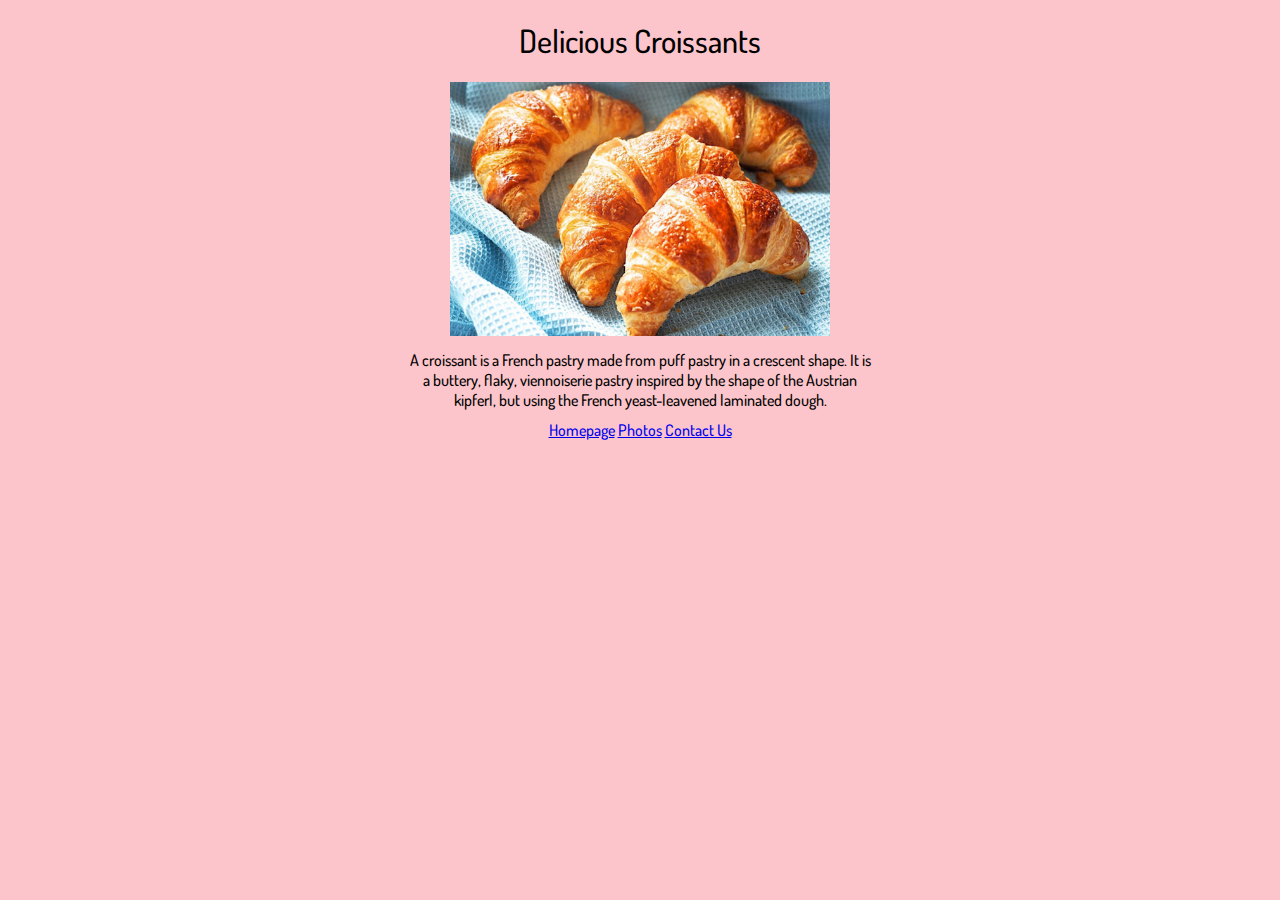
<file: index.html>
<!DOCTYPE html>
<html lang="en">
<head>
    
    <meta charset="UTF-8">
    <meta name="viewport" content="width=device-width, initial-scale=1.0">
    <meta name="All about the best croissants in town" content="Taste the delicious and classic croissants in Australia"/>
    <link rel="stylesheet" href="/css/style.css">
    <link rel="preconnect" href="https://fonts.googleapis.com">
<link rel="preconnect" href="https://fonts.gstatic.com" crossorigin>
<link href="https://fonts.googleapis.com/css2?family=Dosis:wght@200..800&display=swap" rel="stylesheet">
    <title>The Best Croissants in Australia - croissant.com</title>
</head>
<body>
    <h1>Delicious Croissants</h1>
    <img src="/src/croissants.jpg" class="croissant" alt="french crossiant">
</br >
  <p> A croissant is a French pastry made from puff pastry in a crescent shape. It is a buttery, flaky, viennoiserie pastry inspired by the shape of the Austrian kipferl, but using the French yeast-leavened laminated dough.</p>
  <footer>
    <a href="/" title="home">Homepage</a>
    <a href="/photos.html" title="croissant photo">Photos</a>
    <a href="/contact.html"title="contact us for receipe">Contact Us</a>

  </footer> 
</body>
</html>
</file>
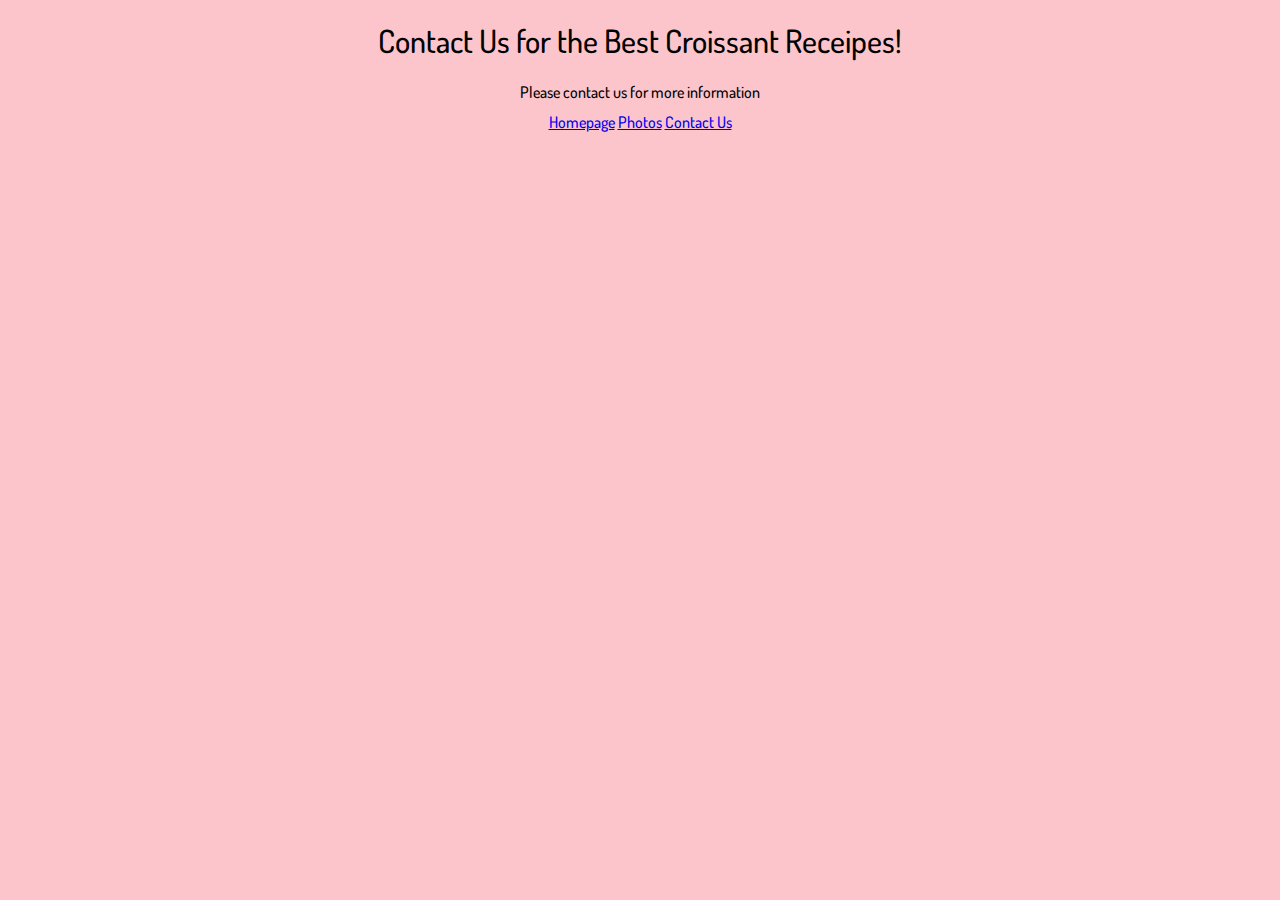
<file: contact.html>
<!DOCTYPE html>
<html lang="en">
<head>
    <meta charset="UTF-8">
    <meta name="viewport" content="width=device-width, initial-scale=1.0">
    <meta name="contact page for croissant receipes" content="Learn the best croissant receipe and taste the deliciousness"
    <link rel="preconnect" href="https://fonts.googleapis.com">
<link rel="preconnect" href="https://fonts.gstatic.com" crossorigin>
<link href="https://fonts.googleapis.com/css2?family=Dosis:wght@200..800&display=swap" rel="stylesheet">
    <link rel="stylesheet" href="/css/style.css">
    <title>Croissant Receipe</title>
</head>
<body>
    <h1>
        Contact Us for the Best Croissant Receipes!
    </h1>
    <p>
        Please contact us for more information
    </p>
      <footer>
    <a href="/" title="home">Homepage</a>
    <a href="/photos.html" title="croissant photo">Photos</a>
    <a href="/contact.html"title="contact us for receipe">Contact Us</a>

  </footer> 
</body>
</html>
</file>
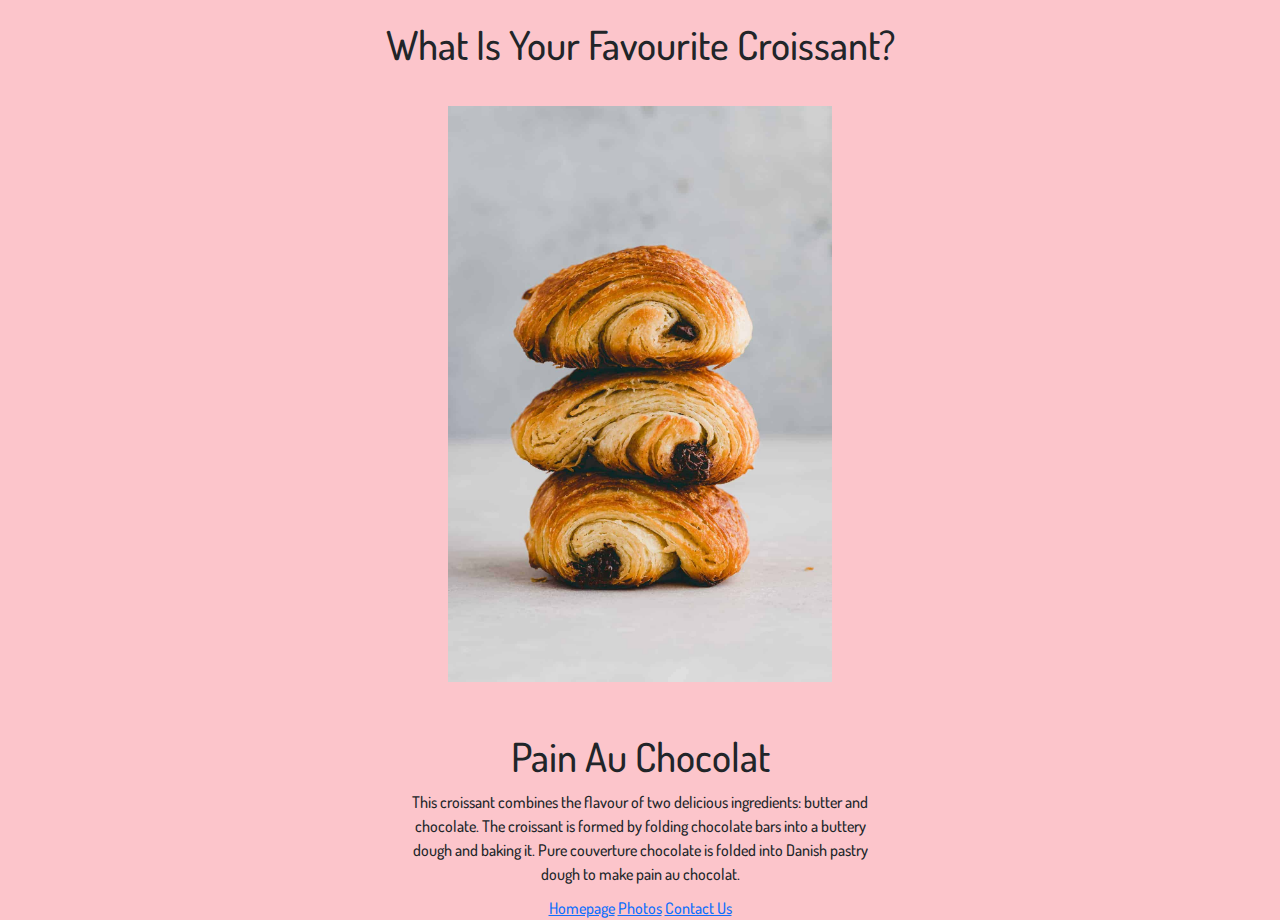
<file: photos.html>
<!DOCTYPE html>
<html lang="en">
<head>
    <link rel="preconnect" href="https://fonts.googleapis.com">
<link rel="preconnect" href="https://fonts.gstatic.com" crossorigin>
<link href="https://fonts.googleapis.com/css2?family=Dosis:wght@200..800&display=swap" rel="stylesheet">
    <link href="https://cdn.jsdelivr.net/npm/bootstrap@5.3.3/dist/css/bootstrap.min.css" rel="stylesheet" integrity="sha384-QWTKZyjpPEjISv5WaRU9OFeRpok6YctnYmDr5pNlyT2bRjXh0JMhjY6hW+ALEwIH" crossorigin="anonymous">
    <meta charset="UTF-8">
    <meta name="viewport" content="width=device-width, initial-scale=1.0">
    <meta name="Photos of delivious croissants" content="your favourite croissant - chocolate croissant or pain Au Chocolat"/>
    <title>Photo of Croissant</title>
    <link rel="stylesheet" href="/css/style.css">
</head>
<body>
    <h1>What Is Your Favourite Croissant?</h1>
    <img src="/src/chocolate-croissant.jpg" class="chocolate-croissant" alt="pain au chocolat french croissant">
 <h1>Pain Au Chocolat</h1>

<p>This croissant combines the flavour of two delicious ingredients: butter and chocolate. The croissant is formed by folding chocolate bars into a buttery dough and baking it. Pure couverture chocolate is folded into Danish pastry dough to make pain au chocolat.</p>
      <footer>
    <a href="/" title="home">Homepage</a>
    <a href="/photos.html" title="croissant photo">Photos</a>
    <a href="/contact.html"title="contact us for receipe">Contact Us</a>


  </footer> 
</body>
</html>
</file>
<file: css/style.css>
body {background:#fcc5cb}
img {max-width: 30%;
}

h1, body {text-align:center;
font-family:"Dosis", sans-serif;
font-weight:500;
}

h1 {margin-top:20px;}
p {margin: 10px 400px;}
.chocolate-croissant {margin:30px;}
</file>
